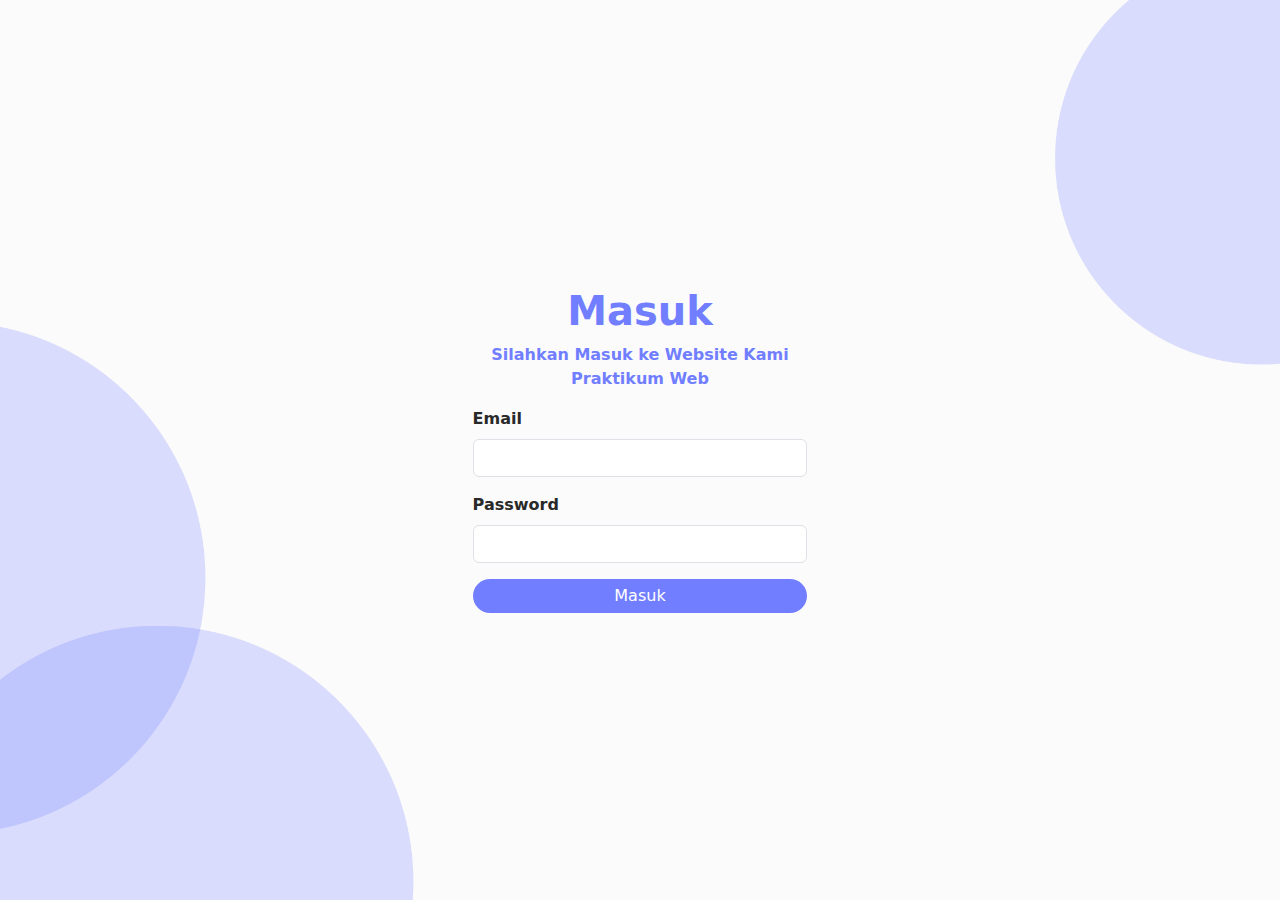
<file: Latihan/boostrap.html>
<!DOCTYPE html>
<html lang="en">

<head>
  <meta charset="UTF-8">
  <meta name="viewport" content="width=device-width, initial-scale=1.0">
  <title>Pertemuan 2 - Boostrap</title>
  <!-- link font -->
  <link rel="preconnect" href="https://fonts.googleapis.com">
  <link rel="preconnect" href="https://fonts.gstatic.com" crossorigin>
  <link href="https://fonts.googleapis.com/css2?family=Poppins:wght@300;400;500;600;700&display=swap" rel="stylesheet">
  <!-- link boostrap -->
  <link href="https://cdn.jsdelivr.net/npm/bootstrap@5.3.3/dist/css/bootstrap.min.css" rel="stylesheet"
    integrity="sha384-QWTKZyjpPEjISv5WaRU9OFeRpok6YctnYmDr5pNlyT2bRjXh0JMhjY6hW+ALEwIH" crossorigin="anonymous">
  <!-- Link CSS tambahan -->
  <link rel="stylesheet" href="boostrap.css">

</head>

<body>
  <main class="container d-flex flex-column align-items-center justify-content-center vh-100">
    <div class="text-center text-ungu w-50">
      <h1 class="fw-bold">Masuk</h1>
      <p class="fw-semibold">Silahkan Masuk ke Website Kami <br> Praktikum Web</p>
    </div>

    <form action="" class="text-hitam d-flex flex-column gap-3 w-30">
      <div>
        <label for="email" class="form-label fw-semibold">Email</label>
        <input type="email" name="email" id="email" class="form-control">
      </div>
      <div>
        <label for="password" class="form-label fw-semibold">Password</label>
        <input type="password" name="password" id="password" class="form-control">
      </div>
      <button class="btn btn-sendiri">Masuk</button>
    </form>
  </main>

  <!-- JS Boostrap -->
  <script src="https://cdn.jsdelivr.net/npm/bootstrap@5.3.3/dist/js/bootstrap.bundle.min.js"
    integrity="sha384-YvpcrYf0tY3lHB60NNkmXc5s9fDVZLESaAA55NDzOxhy9GkcIdslK1eN7N6jIeHz" crossorigin="anonymous">
  </script>
</body>

</html>
</file>
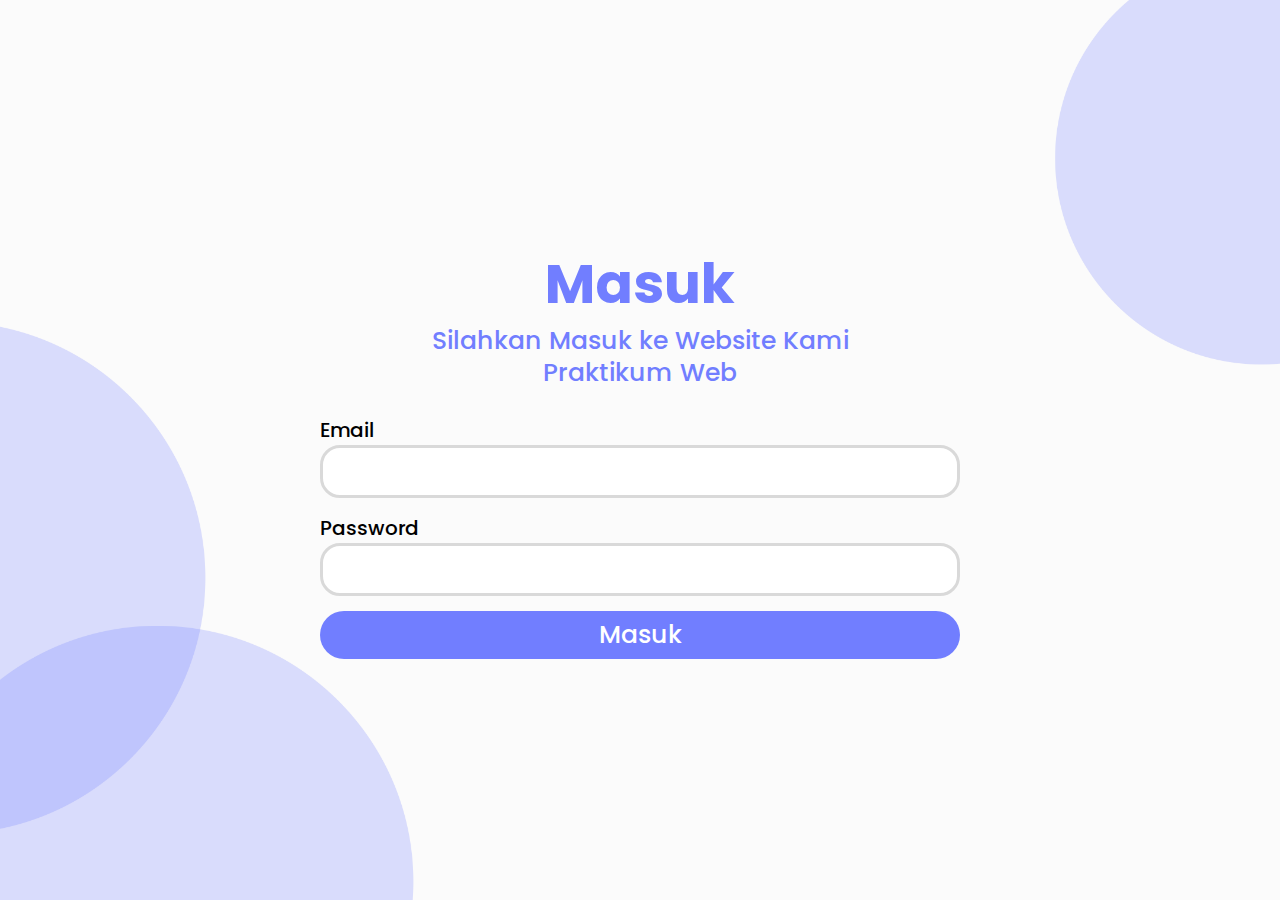
<file: Latihan/CSS_Dasar.html>
<!DOCTYPE html>
<html lang="en">

<head>
  <meta charset="UTF-8">
  <meta name="viewport" content="width=device-width, initial-scale=1.0">
  <title>Pertemuan 2 - CSS Dasar</title>
  <!-- Link Google Font -->
  <link rel="preconnect" href="https://fonts.googleapis.com">
  <link rel="preconnect" href="https://fonts.gstatic.com" crossorigin>
  <link href="https://fonts.googleapis.com/css2?family=Poppins:wght@300;400;500;600;700&display=swap" rel="stylesheet">
  <!-- Link CSS -->
  <link rel="stylesheet" href="style.css">
</head>

<body>
  <main>
    <div class="title">
      <h1>Masuk</h1>
      <p>Silahkan Masuk ke Website Kami <br> Praktikum Web</p>
    </div>

    <form action="hahah.html">
      <div class="flex-content">
        <label for="email">Email</label>
        <input type="email" name="email" id="email">
      </div>
      <div class="flex-content">
        <label for="password">Password</label>
        <input type="password" name="password" id="password">
      </div>
      <button class="button text-button">Masuk</button>
    </form>
  </main>
</body>

</html>
</file>
<file: Latihan/boostrap.css>
body {
  background-image: url("img/background.png");
  background-size: cover;
  background-repeat: no-repeat;
}

.text-ungu {
  color: #717EFF;
}

.text-hitam {
  color: #292929;
}

.btn-sendiri {
  border-radius: 30px;
  background-color: #717eff;
  color: white;
  border: none;
  width: 100%;
  padding-top: 5px;
  padding-bottom: 5px;
}

.btn-sendiri:hover {
  background-color: #9da2f3;
  color: white;
}

.w-30 {
  width: 30%;
}
</file>
<file: Latihan/style.css>
* {
  padding: 0;
  margin: 0;
  box-sizing: border-box;
  font-family: "Poppins", system-ui;
}

main {
  background-image: url("img/background.png");
  background-size: cover;
  background-repeat: no-repeat;
  height: 100vh;
  display: flex;
  flex-direction: column;
  justify-content: center;
  align-items: center;
}

.title {
  text-align: center;
  margin-bottom: 25px;
}

.title h1 {
  color: #717eff;
  font-size: 55px;
  font-weight: 700;
}

.title p {
  text-align: center;
  color: #717eff;
  font-weight: 500;
  font-size: 25px;
  line-height: 1.3;
}

form {
  display: flex;
  flex-direction: column;
  width: 50%;
  gap: 15px;
  font-size: 20px;
  font-weight: 500;
}

input {
  border-radius: 20px;
  padding: 10px;
  font-size: 18px;
  border: solid #D9D9D9;
}

input:focus {
  border: solid #D9D9D9;
}


.button {
  border-radius: 30px;
  background-color: #717eff;
  color: white;
  border: none;
  width: 100%;
  padding-top: 5px;
  padding-bottom: 5px;
}

/* Penerapan Boostrap */
.text-button {
  font-size: 25px;
  font-weight: 500;
}

.flex-content {
  display: flex;
  flex-direction: column;
  width: 100%;
}
</file>
